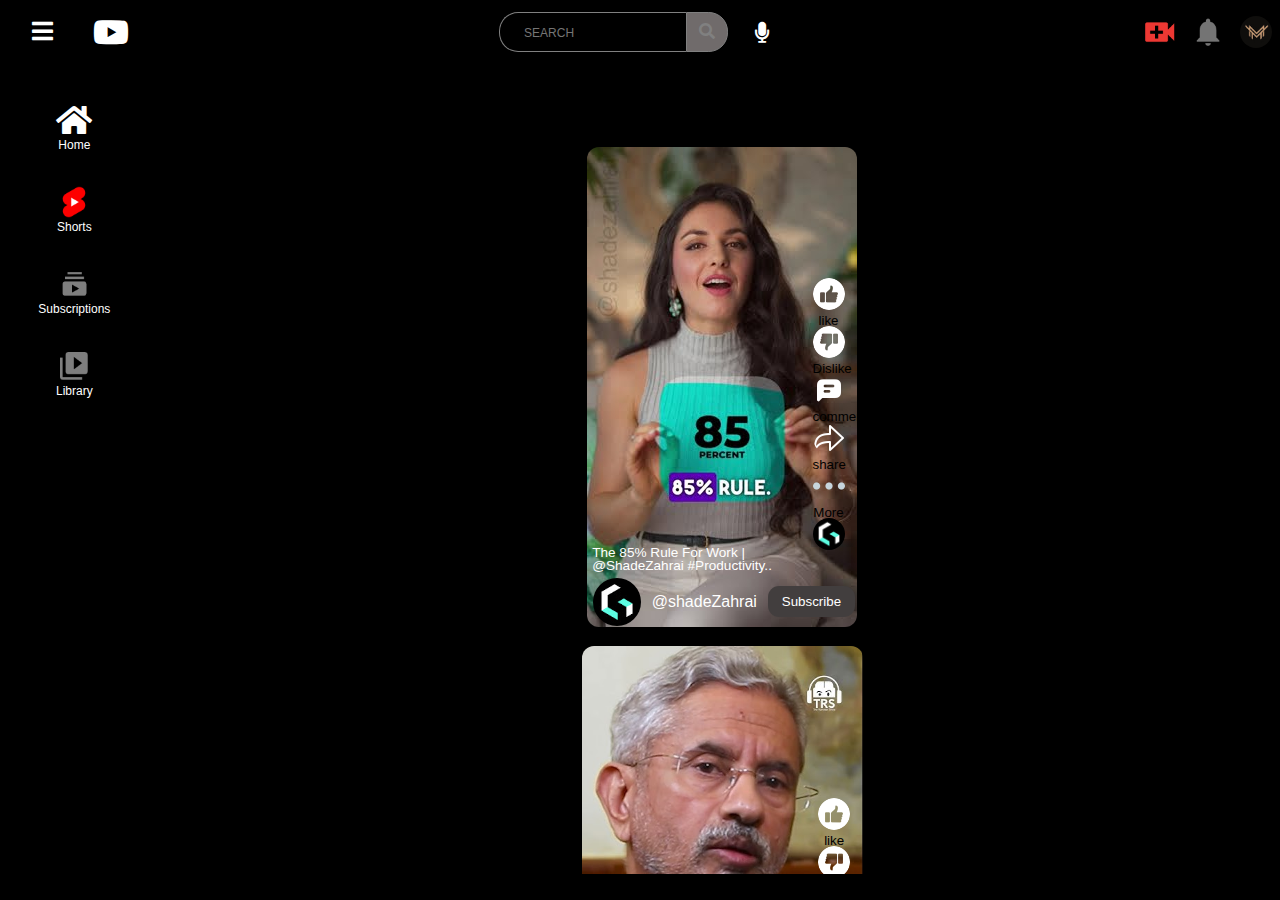
<file: shorts.html>
<!DOCTYPE html>
<html lang="en">
  <head>
    <meta charset="UTF-8" />
    <meta name="viewport" content="width=device-width, initial-scale=1.0" />
    <title>YouTube | Shorts</title>
    <link
      rel="shortcut icon"
      href="./youtube-images/main-icons/youtube.png"
      type="image/x-icon"
    />
    <link
      rel="stylesheet"
      href="https://cdnjs.cloudflare.com/ajax/libs/font-awesome/5.14.0/css/all.min.css"
    />
    <link rel="stylesheet" href="style.css" />
  </head>
  <body>
    <nav class="navbar">
      <div class="nav-center flex-row">
        <div class="icons-1 flex-row">
          <button class="menu logo-img" style="color: white">
            <i class="fa fa-bars"></i>
          </button>
          <button class="main-logo logo-img">
            <i class="fab fa-youtube" style="font-size: 2rem; color: white"></i>
          </button>
        </div>
        <div class="input-search">
          <form class="flex-row">
            <input type="text" placeholder="Search" class="input" />
            <button class="search-logo logo-img">
              <i class="fas fa-search"></i>
            </button>
          </form>
          <button class="voice-logo logo-img">
            <i
              class="fas fa-microphone"
              style="font-size: 1.3rem; color: white"
            ></i>
          </button>
        </div>
        <div class="icons-2 flex-row">
          <button class="search-logo1 logo-img">
            <i class="fas fa-search"></i>
          </button>
          <button class="logo-img">
            <img
              src="./youtube-images/main-icons/upload.png"
              alt=""
              style="color: white"
              class="create-icon"
            />
          </button>
          <button class="bell-icon logo-img">
            <img src="./youtube-images/main-icons/notification.png" alt="" />
          </button>
          <button class="logo-img">
            <img
              src="./youtube-images/main-icons/acc-icon.jpg"
              alt=""
              class="acc-logo"
              style="border-radius: 50%"
            />
          </button>
        </div>
      </div>
    </nav>
    <!-- nav-sidebar -->

    <!-- hero -->
    <section class="section-center hero flex-row">
      <div class="icons">
        <div class="sidebar">
          <div class="icon">
            <a href="index.html">
              <i
                class="fas fa-home"
                style="
                  font-size: 2rem;
                  display: block;
                  text-align: center;
                  color: white;
                "
              ></i>
            </a>
            <p>Home</p>
          </div>
          <div class="icon">
            <a href="shorts.html">
              <img
                src="./youtube-images/main-icons/shorts-icon.png"
                alt=""
                class="home"
              />
            </a>
            <p>Shorts</p>
          </div>
          <div class="icon">
            <a href="subscription.html">
              <img
                src="./youtube-images/main-icons/subscriprion.png"
                alt=""
                class="home"
              />
            </a>
            <p>Subscriptions</p>
          </div>
          <div class="icon">
            <a href="index.html">
              <img
                src="./youtube-images/main-icons/library.png"
                alt=""
                class="home"
              />
            </a>
            <p>Library</p>
          </div>
        </div>
        <div class="sidebar1">
          <div class="icon1">
            <a href="index.html">
              <i
                class="fas fa-home"
                style="
                  font-size: 2rem;
                  display: block;
                  text-align: center;
                  color: white;
                "
              ></i>
            </a>
            <p>Home</p>
          </div>
          <div class="icon1">
            <a href="shorts.html">
              <img
                src="./youtube-images/main-icons/shorts-icon.png"
                alt=""
                class="home"
              />
            </a>
            <p>Shorts</p>
          </div>
          <div class="icon1">
            <a href="subscription.html">
              <img
                src="./youtube-images/main-icons/subscriprion.png"
                alt=""
                class="home"
              />
            </a>
            <p>Subscriptions</p>
          </div>
          <div class="icon1">
            <a href="index.html">
              <img
                src="./youtube-images/main-icons/library.png"
                alt=""
                class="home"
              />
            </a>
            <p>Library</p>
          </div>
          <div class="icon1">
            <a href="index.html">
              <img
                src="./youtube-images/main-icons/history.png"
                alt=""
                style="filter: invert(100)"
                class="home"
              />
            </a>
            <p>History</p>
          </div>
          <div class="icon1">
            <a href="index.html">
              <img
                src="./youtube-images/main-icons/clock.png"
                alt=""
                style="filter: invert(100)"
                class="home"
              />
            </a>
            <p>Watch Later</p>
          </div>
          <div class="icon1">
            <a href="index.html">
              <img
                src="./youtube-images/main-icons/like.png"
                alt=""
                style="filter: invert(100)"
                class="home"
              />
            </a>
            <p>Liked Videos</p>
          </div>
        </div>
      </div>
      <!-- main -->
      <div class="main">
        <!-- shorts -->
        <div class="shorts-container short-div">
          <article class="shorts-card">
            <div class="shorts-img-container">
              <a href="./index.html">
                <img
                  src="./youtube-images/short-images/short-img-4.jpg"
                  alt=""
                  class="img"
                />
              </a>
            </div>
            <div class="thumbnail-container short-texts">
              <h4>Modern eCommerce website website with HTML CSS JS</h4>
              <div class="icon-container">
                <img
                  src="./youtube-images/ICON/egator-clone-icon-9.jpg"
                  alt=""
                  class="img"
                />
                <p class="name">@CodewithSadee</p>
                <button class="btn short-btn" style="margin: 0">
                  subscribed
                </button>
              </div>
            </div>
            <div class="shorts-all-icons">
              <button class="shorts-icon">
                <img
                  style="filter: invert(1)"
                  src="./youtube-images/main-icons/like-new.png"
                  alt=""
                />
              </button>
              <button class="shorts-icon">
                <img
                  src="./youtube-images/main-icons/dislike-new.png"
                  alt=""
                  style="filter: invert(1)"
                />
              </button>
              <button class="shorts-icon">
                <img
                  src="./youtube-images/main-icons/comment-new.png"
                  alt=""
                  style="filter: invert(1)"
                />
              </button>
              <button class="shorts-icon">
                <img
                  src="./youtube-images/main-icons/share-new.png"
                  alt=""
                  style="filter: invert(1)"
                />
              </button>
              <button class="shorts-icon">
                <img src="./youtube-images/main-icons/more-new.png" alt="" />
              </button>
              <button class="shorts-icon">
                <img src="./youtube-images/main-icons/acc-icon.jpg" alt="" />
              </button>
            </div>
          </article>
        </div>
      </div>
    </section>
    <script type="module" src="./app.js"></script>
    <script type="module" src="shorts.js"></script>
  </body>
</html>
</file>
<file: style.css>
* {
  margin: 0;
  padding: 0;
  box-sizing: border-box;
}
@import url('https://fonts.google.com/specimen/Kumbh+Sans');

/*
=============== 
Variables
===============
*/

:root {
  /* dark shades of primary color*/
  --clr-background: #000;
  --clr-text: white;
  /* darkest grey - used for headings */
  --clr-grey-1: grey;
  --clr-grey-2: rgba(175, 167, 167, 0.64);
  --clr-grey-3: rgba(137, 137, 137, 0.64);
  /* grey used for paragraphs */
  --clr-white: #fff;
  --transition: all 0.3s linear;
  --spacing: 0.1rem;
  --radius: 0.25rem;
  --light-shadow: 0 5px 15px rgba(0, 0, 0, 0.1);
  --dark-shadow: 0 5px 15px rgba(0, 0, 0, 0.2);
  --max-width: 2000px;
  --fixed-width: 620px;
}
/*
=============== 
Global Styles
===============
*/

body {
  font-family: -apple-system, BlinkMacSystemFont, 'Segoe UI', Roboto, Oxygen,
    Ubuntu, Cantarell, 'Open Sans', 'Helvetica Neue', sans-serif;
  background: var(--clr-background);
  color: var(--clr-grey-1);
  line-height: 1.5;
  font-size: 0.875rem;
}
ul {
  list-style-type: none;
}
a {
  text-decoration: none;
}
h1,
h2,
h3,
h4 {
  letter-spacing: var(--spacing);
  text-transform: capitalize;
  line-height: 1.25;
  margin-bottom: 0.75rem;
  font-weight: 400;
}
h1 {
  font-size: 3rem;
}
h2 {
  font-size: 2rem;
}
h3 {
  font-size: 1.25rem;
}
h4 {
  font-size: 0.875rem;
}
p {
  /* margin-bottom: 1.25rem; */
  color: var(--clr-grey-5);
}
@media screen and (min-width: 800px) {
  h1 {
    font-size: 4rem;
  }
  h2 {
    font-size: 2.5rem;
  }
  h3 {
    font-size: 1.75rem;
  }
  h4 {
    font-size: 1rem;
  }
  body {
    font-size: 1rem;
  }
  h1,
  h2,
  h3,
  h4 {
    line-height: 1;
  }
}
.img {
  width: 100%;
  display: block;
}

.section-center {
  width: 100%;
  max-width: var(--max-width);
  margin: 0 auto;
  padding: 0;
}
.section {
  padding: 5rem 0;
}

img {
  width: 100%;
  height: 100%;
  object-fit: cover;
}
.flex-row {
  display: flex;
  flex-direction: row;
  align-items: center;
  justify-content: center;
}
.grid {
  display: grid;
  place-items: center;
}

nav {
  display: block;
  width: 100%;
}
.nav-center {
  max-width: var(--max-width);
  margin: 0 auto;
  height: 4rem;
  background: var(--clr-background);
  justify-content: space-between;
}
.logo-img {
  height: 3rem;
  object-fit: cover;
  color: var(--clr-grey-1);
  background: transparent;
  border: none;
  padding: 0.5rem;
  font-size: 1.5rem;
}
.input-search {
  width: 30%;
  display: flex;
  flex-direction: row;
  justify-content: center;
  align-items: center;
}
.input-search form .input {
  display: block;
  width: 70%;
  padding: 0.7rem 1.5rem;
  border: 1px solid var(--clr-grey-1);
  border-top-left-radius: 1.2rem;
  border-bottom-left-radius: 1.2rem;
  border-right: 0;
  background: transparent;
  color: white;
}
.input::placeholder {
  text-transform: uppercase;
  font-size: 0.75rem;
  text-align: left;
}
.search-logo {
  height: 2.5rem;
  width: 2.6rem;
  font-size: 1rem;
  color: var(--clr-grey-1);
  background: var(--clr-grey-2);
  border: var(--clr-grey-1) 1px solid;
  border-top-right-radius: 1.2rem;
  border-bottom-right-radius: 1.2rem;
}
.search-logo1 {
  display: none;
}
.icons-1 i {
  font-size: 1.5rem;
  padding-left: 1.5rem;
}
.icons-2 {
  display: flex;
  flex-direction: row;
  margin-left: 1rem;
  max-width: 12rem;
}
@media screen and (max-width: 768px) {
  .input-search {
    display: none;
  }
  .menu {
    display: none;
  }
  .voice-logo {
    display: none;
  }
  .search-logo1 {
    display: block;
  }
}

/* menu overflow */

.icons {
  width: 10rem;
  height: 90vh;
  font-size: 0.75rem;
  display: flex;
  text-align: center;
  flex-direction: column;
  align-items: center;
  padding-top: 2rem;
}

.icons button {
  display: block;
  color: var(--clr-grey-1);
  background: transparent;
  width: 100%;
  height: 12%;
  padding: 0.2rem;
  object-fit: contain;
  border: none;
}
.icons button img {
  height: auto;
  display: block;
  width: 2rem;
  margin: 0 auto;
}
.icon {
  display: flex;
  flex-direction: column;
  align-items: center;
  justify-content: center;
  padding: 0.5rem;
  color: var(--clr-text);
}
.sidebar {
  align-items: center;
  height: 100%;
  width: 100%;
}
.sidebar img {
  display: block;
  width: auto;
  height: 2rem;
  color: var(--clr-white);
  background: transparent;
  margin-top: 1rem;
  padding: 0;
  object-fit: contain;
  border: none;
}

.sidebar1 {
  display: none;
  margin: 0 auto;
  width: 100%;
  height: 100%;
  overflow: auto;
}
.hide-sidebar {
  display: none;
}
.show-sidebar1 {
  display: block;
}
.icon1 {
  display: flex;
  flex-direction: row;
  align-items: center;
  justify-content: left;
  gap: 1rem;
  width: 95%;
  padding: 1rem;
  color: var(--clr-text);
}
.icon1:hover {
  background: rgba(207, 205, 205, 0.126);
  border-radius: 1rem;
  transform: scale(0.9);
}
.sidebar1 img {
  display: block;
  width: auto;
  height: 2rem;
  color: var(--clr-white);
  margin-top: 0;
  padding: 0;
  object-fit: contain;
  border: none;
}

.main {
  height: 90vh;
  width: 95%;
  padding-left: 1rem;
  overflow: auto;
}
/* buttons */
.btns-container {
  overflow: auto;
  position: sticky;
  padding: 0;
  top: 0;
  z-index: 10;
  display: flex;
  flex-direction: row;
  justify-content: left;
  background: black;
}
.btn {
  background: rgb(66, 62, 62);
  color: var(--clr-text);
  border-radius: 0.7rem;
  padding: 0.375rem 0.75rem;
  text-transform: capitalize;
  display: block;
  transition: var(--transition);
  border-color: transparent;
  cursor: pointer;
  margin: 1rem 0.2rem;
}
.btn:hover {
  background: var(--clr-grey-2);
  color: var(--clr-text);
}

.video-container {
  display: grid;
  grid-template-columns: repeat(4, 1fr);
  place-items: center;
  justify-content: center;
  align-items: center;
  margin: 0;
  padding: 0;
}
.thumbnail-container {
  justify-content: left;
}
.icon-container img {
  width: 3rem;
}
@media screen and (max-width: 1000px) {
  .video-container {
    grid-template-columns: repeat(3, 1fr);
  }
}
@media screen and (max-width: 800px) {
  .video-container {
    grid-template-columns: repeat(2, 1fr);
  }
  .text-container {
    width: 100%;
    height: 30%;
  }
  .icon p {
    display: none;
  }
  .icon img {
    margin-top: 0;
  }
  .icon {
    flex-direction: row;
    align-items: center;
    width: auto;
    margin: 0;
  }
  .sidebar {
    display: flex;
    flex-direction: row;
    justify-content: space-around;
    align-items: center;
    height: 3rem;
    /* z-index: 90; */
  }
  .icons {
    position: fixed;
    bottom: 0;
    padding: 0;
    height: auto;
    width: 100%;
    background: #000;
    z-index: 80;
  }
}
@media screen and (max-width: 500px) {
  .video-container {
    grid-template-columns: repeat(1, 1fr);
  }
  .text-container {
    width: 100%;
    height: 30%;
  }
}
.text-container {
  padding: 0.3rem;
}
.text-container h4 {
  padding: 0;
  letter-spacing: 0;
  font-size: 0.75rem;
  color: var(--clr-text);
  margin: 0.5rem 0;
  font-weight: 500;
}
.text-container p {
  padding: 0;
  margin: 0;
  font-size: 0.8rem;
}
.card-footer {
  display: flex;
}
.card-footer p {
  padding-right: 1rem;
}
.card {
  max-width: 400px;
  max-height: 350px;
  position: relative;
  padding: 0.5rem;
}
.card img {
  border-radius: 1rem;
}
::-webkit-scrollbar {
  max-height: 50%;
  height: 50%;
}
.icon-container img {
  border-radius: 50%;
}
.img-container {
  position: relative;
  height: auto;
}
.time-container {
  position: absolute;
  bottom: 1%;
  right: 2%;
  background: rgba(0, 0, 0, 0.74);
  color: var(--clr-text);
  border-radius: 0.2rem;
  margin-bottom: 0.5rem;
}
.border {
  border: 2px solid red;
}

/* shorts */
.shorts-container {
  display: grid;
  grid-template-columns: repeat(4, 1fr);
  gap: 0.3rem;
  place-items: center;
  justify-content: center;
  align-items: center;
  overflow: auto;
}

@media screen and (min-width: 1000px) {
  .shorts-container {
    grid-template-columns: repeat(4, 1fr);
  }
}
@media screen and (max-width: 900px) {
  .shorts-container {
    grid-template-columns: repeat(3, 1fr);
  }
}
@media screen and (max-width: 700px) {
  .shorts-container {
    grid-template-columns: repeat(2, 1fr);
  }
}
@media screen and (max-width: 500px) {
  .shorts-container {
    grid-template-columns: repeat(1, 1fr);
  }
}
.shorts-card {
  position: relative;
  display: flex;
  flex-direction: column;
  max-width: 350px;
  max-height: 600px;
  padding: 0.2rem;
  margin-bottom: 0.5rem;
}
.shorts-img-container {
  width: 100%;
  height: auto;
  border-radius: 1rem;
}
.shorts-img-container img {
  border-radius: 0.75rem;
  max-height: 500px;
  /* max-width: 500px; */
}
.shorts-text-container {
  width: 100%;
  font-size: 0.75rem;
  text-align: left;
  padding: 0.6rem;
  color: var(--clr-text);
}
.short-div {
  display: grid;
  grid-template-columns: repeat(1, 1fr);
  place-items: center;
  overflow: auto;
  margin-top: 5rem;
  margin-bottom: 3rem;
  color: var(--clr-text);
}
@media screen and (max-width: 800px) {
  .short-div {
    margin-top: 0.5rem;
  }
}
.short-texts h4 {
  letter-spacing: 0;
  width: 80%;
  margin: 0;
  padding: 0.3rem;
  font-size: 0.85rem;
  text-align: left;
}
.short-texts .icon-container {
  display: flex;
  flex-direction: row;
  align-items: center;
  justify-content: space-around;
}
.short-texts {
  position: absolute;
  bottom: 0;
  padding-bottom: 0.3rem;
}
.short-btn {
  display: block;
  padding: 0.2;
  margin-left: 0.2rem;
}
.shorts-all-icons {
  display: flex;
  flex-direction: column;
  justify-content: center;
  align-items: center;
  position: absolute;
  right: 0;
  bottom: 5rem;
  width: 4rem;
  height: auto;
}
.shorts-all-icons .shorts-icon {
  background: transparent;
  height: 2rem;
  width: 2rem;
  border: none;
  border-radius: 50%;
  margin-top: 1rem;
}
.shorts-all-icons img {
  height: 100%;
  width: 100%;
  object-fit: cover;
  border: none;
  border-radius: 50%;
  background: transparent;
}
.section-content {
  display: grid;
  grid-template-columns: 0.2fr 1.3fr 0.5fr;
  width: 100%;
  height: 90vh;
  overflow: auto;
  margin: 1.5rem auto;
  scroll-behavior: auto;
}
.section-single-video {
  width: 100%;
}
.section-single-video-sidebar {
  width: 100%;
  overflow: auto;
  margin: 0 0.5rem;
}
.video {
  display: block;
  width: 100%;
  height: 50%;
}
.video-icon-container {
  display: flex;
  justify-content: left;
  align-items: center;
  gap: 0.5rem;
  padding: 0.2rem 0 1rem 1rem;
}
.comments {
  font-size: 0.75rem;
  padding: 0.5rem;
  background: rgba(128, 128, 128, 0.232);
  border-radius: 0.5rem;
  min-width: 350px;
  margin: 0 auto;
}
.single-video-sidebar {
  display: grid;
  gap: 0.2rem;
  grid-template-columns: 1.2fr 0.8fr;
  padding: 0.2rem;
  margin: 0 auto;
  min-height: 150px;
}
@media screen and (max-width: 1200px) {
  .section-content {
    display: flex;
    flex-direction: column;
    overflow: auto;
    height: auto;
    width: 100%;
  }
  .section-content .icons {
    display: none;
  }
  .section-single-video-sidebar {
    width: 90%;
    margin: 0.5rem auto;
  }
  .comments {
    max-width: 45rem;
    margin-left: 2rem;
    margin-bottom: 1rem;
  }
}

.subscription-video-container {
  display: grid;
  grid-template-columns: repeat(4, 1fr);
}
@media screen and (max-width: 1100px) {
  .subscription-video-container {
    grid-template-columns: repeat(3, 1fr);
  }
}
@media screen and (max-width: 768px) {
  .subscription-video-container {
    grid-template-columns: repeat(2, 1fr);
  }
}
@media screen and (max-width: 500px) {
  .subscription-video-container {
    grid-template-columns: repeat(1, 1fr);
  }
}
</file>
